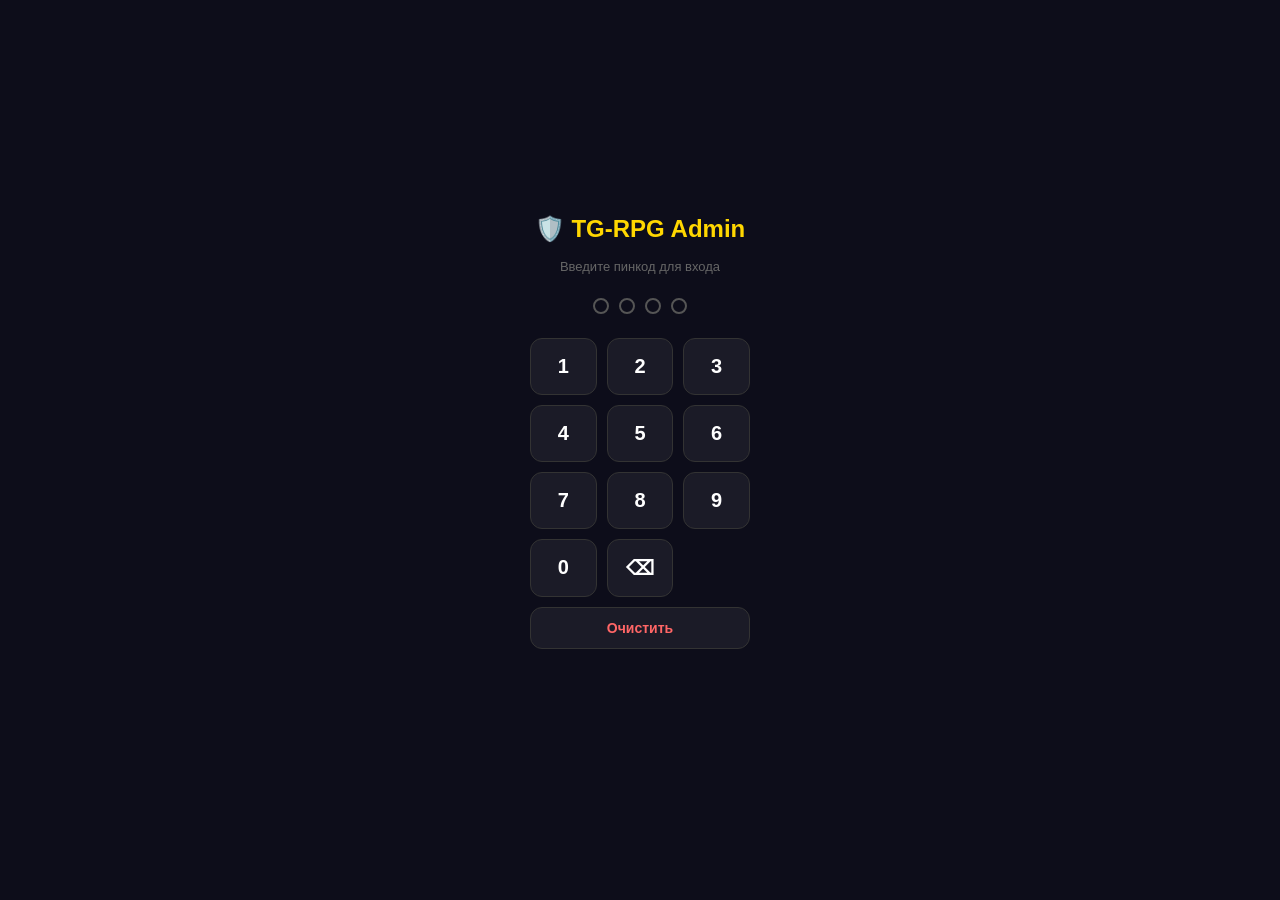
<file: admin.html>
<!DOCTYPE html>
<html lang="ru">
<head>
<meta charset="UTF-8">
<meta name="viewport" content="width=device-width, initial-scale=1.0">
<title>TG-RPG Admin</title>
<script src="js/config.js?v=5.6.3"></script>
<script src="js/config/TilesConfig.js?v=5.6.3"></script>
<script src="js/config/ClassesConfig.js?v=5.6.3"></script>
<script src="js/config/ItemsConfig.js?v=5.6.3"></script>
<script src="js/config/MastersConfig.js?v=5.6.3"></script>
<script src="js/config/EnemiesConfig.js?v=5.6.3"></script>
<script src="js/config/NamesConfig.js?v=5.6.3"></script>
<script src="js/utils/SpriteConfig.js?v=5.6.3"></script>
<script src="js/utils/SpriteEngine.js?v=5.6.3"></script>
<style>
*, *::before, *::after { box-sizing: border-box; margin: 0; padding: 0; }
body { font-family: -apple-system, 'Segoe UI', sans-serif; background: #0d0d1a; color: #ddd; min-height: 100vh; }

/* ── Авторизация ── */
#auth-wall {
    display: flex; flex-direction: column; align-items: center; justify-content: center;
    min-height: 100vh; gap: 16px; padding: 32px;
}
#auth-wall h1 { font-size: 24px; color: #ffd700; }
#auth-wall p  { font-size: 13px; color: #666; text-align: center; }
.pin-display {
    display: flex; gap: 10px; margin: 8px 0;
}
.pin-dot {
    width: 16px; height: 16px; border-radius: 50%;
    border: 2px solid #555; background: transparent;
    transition: background .15s;
}
.pin-dot.filled { background: #ffd700; border-color: #ffd700; }
.pin-pad {
    display: grid; grid-template-columns: repeat(3, 1fr);
    gap: 10px; width: 220px;
}
.pin-key {
    padding: 16px; border-radius: 12px; border: 1px solid #333;
    background: rgba(255,255,255,.06); color: #fff; font-size: 20px;
    font-weight: 700; cursor: pointer; text-align: center;
    transition: background .1s;
}
.pin-key:active { background: rgba(255,215,0,.2); }
.pin-key.wide { grid-column: span 3; font-size: 14px; padding: 12px; color: #f66; }
.pin-error { color: #f66; font-size: 13px; min-height: 20px; }

/* ── Основной интерфейс ── */
#admin-ui { display: none; }
.admin-header {
    background: rgba(0,0,0,.6); padding: 14px 20px;
    display: flex; align-items: center; justify-content: space-between;
    border-bottom: 1px solid rgba(255,255,255,.08); position: sticky; top: 0; z-index: 10;
}
.admin-header h1 { font-size: 18px; color: #ffd700; }
.admin-header .actions { display: flex; gap: 8px; }
.btn { padding: 8px 16px; border-radius: 10px; border: none; font-size: 13px; font-weight: 700; cursor: pointer; }
.btn-primary { background: linear-gradient(135deg,#ffd700,#ff8800); color: #111; }
.btn-danger { background: rgba(200,50,50,.2); color: #f88; border: 1px solid rgba(200,50,50,.3); }
.btn-secondary { background: rgba(255,255,255,.07); color: #aaa; border: 1px solid rgba(255,255,255,.1); }
.btn:active { opacity: .75; }

.tabs {
    display: flex; gap: 0; padding: 0 20px;
    border-bottom: 1px solid rgba(255,255,255,.08);
    background: rgba(0,0,0,.3);
    overflow-x: auto;
}
.tab {
    padding: 12px 18px; font-size: 13px; font-weight: 600; color: #666;
    cursor: pointer; border-bottom: 2px solid transparent; white-space: nowrap;
    transition: color .15s;
}
.tab.active { color: #ffd700; border-color: #ffd700; }

.tab-content { display: none; padding: 20px; max-width: 700px; }
.tab-content.active { display: block; }

/* ── Карточка анимации ── */
.anim-card {
    background: rgba(255,255,255,.04); border: 1px solid rgba(255,255,255,.08);
    border-radius: 12px; padding: 16px; margin-bottom: 12px;
}
.anim-card h3 { font-size: 13px; color: #ffd700; margin-bottom: 12px; text-transform: uppercase; letter-spacing: 1px; }
.anim-row { display: flex; gap: 10px; align-items: center; flex-wrap: wrap; margin-bottom: 8px; }
.anim-row label { font-size: 11px; color: #666; width: 100%; }
.field-group { display: flex; flex-direction: column; gap: 4px; flex: 1; min-width: 80px; }
.field-group span { font-size: 10px; color: #555; }
input[type="text"], input[type="number"], select {
    background: #1a1a2e; border: 1px solid #333; border-radius: 8px;
    color: #ddd; font-size: 13px; padding: 8px 10px; width: 100%;
}
input:focus, select:focus { outline: none; border-color: #ffd700; }
select option { background: #1a1a2e; }
.preview-mini {
    width: 48px; height: 48px; border-radius: 8px; border: 1px solid #333;
    background: rgba(255,255,255,.03); image-rendering: pixelated;
    flex-shrink: 0;
}
.status-ok  { color: #4f4; font-size: 11px; }
.status-err { color: #f66; font-size: 11px; }
.status-na  { color: #666; font-size: 11px; }

/* ── Звуки ── */
.sound-list { display: flex; flex-wrap: wrap; gap: 8px; margin-top: 8px; }
.sound-chip {
    padding: 6px 12px; border-radius: 20px; border: 1px solid #333;
    background: rgba(255,255,255,.05); color: #aaa; font-size: 12px; cursor: pointer;
    transition: background .1s;
}
.sound-chip:active { background: rgba(255,215,0,.15); }

.section-title { font-size: 11px; color: #555; text-transform: uppercase; letter-spacing: 1.5px; margin: 16px 0 8px; }
.saved-badge {
    position: fixed; bottom: 20px; left: 50%; transform: translateX(-50%);
    background: rgba(80,200,80,.9); color: #111; padding: 8px 20px; border-radius: 20px;
    font-size: 13px; font-weight: 700; opacity: 0; transition: opacity .3s; pointer-events: none; z-index: 999;
}
.saved-badge.show { opacity: 1; }
</style>
</head>
<body>

<!-- ── АВТОРИЗАЦИЯ ── -->
<div id="auth-wall">
    <h1>🛡️ TG-RPG Admin</h1>
    <p id="auth-status">Введите пинкод для входа</p>
    <div class="pin-display" id="pin-display">
        <div class="pin-dot" id="pd0"></div>
        <div class="pin-dot" id="pd1"></div>
        <div class="pin-dot" id="pd2"></div>
        <div class="pin-dot" id="pd3"></div>
    </div>
    <div class="pin-pad">
        <div class="pin-key" onclick="pinKey(1)">1</div>
        <div class="pin-key" onclick="pinKey(2)">2</div>
        <div class="pin-key" onclick="pinKey(3)">3</div>
        <div class="pin-key" onclick="pinKey(4)">4</div>
        <div class="pin-key" onclick="pinKey(5)">5</div>
        <div class="pin-key" onclick="pinKey(6)">6</div>
        <div class="pin-key" onclick="pinKey(7)">7</div>
        <div class="pin-key" onclick="pinKey(8)">8</div>
        <div class="pin-key" onclick="pinKey(9)">9</div>
        <div class="pin-key" onclick="pinKey(0)">0</div>
        <div class="pin-key" onclick="pinBackspace()">⌫</div>
        <div class="pin-key wide" onclick="pinClear()">Очистить</div>
    </div>
    <div class="pin-error" id="pin-error"></div>
</div>

<!-- ── ADMIN UI ── -->
<div id="admin-ui">
    <div class="admin-header">
        <h1>⚙️ TG-RPG Admin</h1>
        <div class="actions">
            <button class="btn btn-primary" onclick="saveAll()">💾 Сохранить</button>
            <button class="btn btn-danger" onclick="resetAll()">↺ Сброс</button>
            <button class="btn btn-secondary" onclick="logout()">Выйти</button>
        </div>
    </div>

    <div class="tabs">
        <div class="tab active" onclick="showTab('heroes')">⚔️ Герои</div>
        <div class="tab" onclick="showTab('projectiles')">🏹 Снаряды</div>
        <div class="tab" onclick="showTab('sounds')">🔊 Звуки</div>
        <div class="tab" onclick="showTab('names')">✏️ Названия</div>
        <div class="tab" onclick="showTab('pin')">🔑 Пинкод</div>
    </div>

    <div id="tab-heroes" class="tab-content active"></div>
    <div id="tab-projectiles" class="tab-content"></div>
    <div id="tab-sounds" class="tab-content"></div>
    <div id="tab-names" class="tab-content"></div>
    <div id="tab-pin" class="tab-content">
        <div class="section-title">Изменить пинкод</div>
        <div style="display:flex;gap:10px;align-items:flex-end;flex-wrap:wrap">
            <div class="field-group">
                <span>Новый пинкод (4-6 цифр)</span>
                <input type="number" id="new-pin" placeholder="1234" style="max-width:140px">
            </div>
            <button class="btn btn-primary" onclick="changePin()">Сохранить пин</button>
        </div>
        <div id="pin-change-status" style="margin-top:8px;font-size:12px;color:#4f4"></div>
    </div>

    <div class="saved-badge" id="saved-badge">✅ Конфиг сохранён</div>
</div>

<script src="js/telegram/Auth.js?v=5.6.3"></script>
<script>
// ============================================================
//  АВТОРИЗАЦИЯ
// ============================================================
const ADMIN_PIN_KEY  = 'tg_rpg_admin_pin';
const ADMIN_AUTH_KEY = 'tg_rpg_admin_auth';
const DEFAULT_PIN    = '1234';
// Вставь свой Telegram ID сюда:
const ADMIN_TG_IDS   = [];  // например [123456789]

let pinBuffer = '';

function getStoredPin() {
    return localStorage.getItem(ADMIN_PIN_KEY) || DEFAULT_PIN;
}

function checkTgAuth() {
    try {
        const tgUser = window.Telegram?.WebApp?.initDataUnsafe?.user;
        if (tgUser && ADMIN_TG_IDS.includes(tgUser.id)) {
            enterAdmin();
            return true;
        }
    } catch(e) {}
    return false;
}

function pinKey(n) {
    if (pinBuffer.length >= 6) return;
    pinBuffer += n;
    updatePinDisplay();
    if (pinBuffer.length >= 4) setTimeout(tryPin, 200);
}

function pinBackspace() {
    pinBuffer = pinBuffer.slice(0, -1);
    updatePinDisplay();
    document.getElementById('pin-error').textContent = '';
}

function pinClear() {
    pinBuffer = '';
    updatePinDisplay();
    document.getElementById('pin-error').textContent = '';
}

function updatePinDisplay() {
    for (let i = 0; i < 4; i++) {
        document.getElementById('pd' + i).classList.toggle('filled', i < pinBuffer.length);
    }
}

function tryPin() {
    if (pinBuffer === getStoredPin()) {
        sessionStorage.setItem(ADMIN_AUTH_KEY, '1');
        enterAdmin();
    } else if (pinBuffer.length >= 4) {
        document.getElementById('pin-error').textContent = '❌ Неверный пинкод';
        pinBuffer = '';
        updatePinDisplay();
    }
}

function enterAdmin() {
    document.getElementById('auth-wall').style.display = 'none';
    document.getElementById('admin-ui').style.display = 'block';
    buildUI();
}

function logout() {
    sessionStorage.removeItem(ADMIN_AUTH_KEY);
    location.reload();
}

function changePin() {
    const val = document.getElementById('new-pin').value.trim();
    if (val.length < 4 || val.length > 6 || !/^\d+$/.test(val)) {
        document.getElementById('pin-change-status').style.color = '#f66';
        document.getElementById('pin-change-status').textContent = 'Пинкод должен быть от 4 до 6 цифр';
        return;
    }
    localStorage.setItem(ADMIN_PIN_KEY, val);
    document.getElementById('pin-change-status').style.color = '#4f4';
    document.getElementById('pin-change-status').textContent = '✅ Пинкод сохранён';
}

// Проверка сессии
if (sessionStorage.getItem(ADMIN_AUTH_KEY)) {
    enterAdmin();
} else {
    checkTgAuth();
}

// ============================================================
//  ПОСТРОЕНИЕ UI
// ============================================================
const ANIMS = ['idle', 'walk', 'attack', 'ability', 'death'];
const ANIM_LABELS = { idle:'Стоит', walk:'Ходьба', attack:'Атака', ability:'Навык', death:'Смерть' };
const HERO_KEYS = ['hero_warrior', 'hero_archer', 'hero_mage'];
const HERO_LABELS = { hero_warrior:'⚔️ Мечник', hero_archer:'🏹 Лучник', hero_mage:'🔮 Маг' };
const PROJ_KEYS   = ['projectile_arrow', 'projectile_fireball'];
const PROJ_LABELS = { projectile_arrow:'🏹 Стрела', projectile_fireball:'🔥 Файрбол' };
const PROJ_PHASES = ['fly', 'hit'];
const PHASE_LABELS = { fly:'Полёт', hit:'Попадание' };

const SOUND_OPTIONS = ['null', 'hit', 'crit', 'kill', 'portal', 'pickup', 'levelup'];

// Рабочая копия конфига в памяти
let editConfig = {};

let editNames = {};

function buildUI() {
    editConfig = JSON.parse(JSON.stringify(spriteConfig));
    editNames  = JSON.parse(JSON.stringify(namesConfig));
    buildHeroTab();
    buildProjectileTab();
    buildSoundsTab();
    buildNamesTab();
}

function buildNamesTab() {
    const el = document.getElementById('tab-names');

    const sections = [
        { key: 'heroes',    label: '⚔️ Классы героев',    fields: [
            { id:'warrior', label:'Мечник' },
            { id:'archer',  label:'Лучник' },
            { id:'mage',    label:'Маг'    },
        ]},
        { key: 'npcs',      label: '🧑 NPC',               fields: [
            { id:'0',       label:'Торговец' },
            { id:'1',       label:'Старейшина' },
            { id:'smith',   label:'Кузнец (внутри кузницы)' },
            { id:'elf',     label:'Эльф (внутри шатра)' },
            { id:'witch',   label:'Колдунья (внутри башни)' },
        ]},
        { key: 'buildings', label: '🏠 Здания', fields: [
            { id:'smith',   label:'Кузница' },
            { id:'elf',     label:'Шатёр эльфа' },
            { id:'witch',   label:'Башня колдуньи' },
        ]},
    ];

    el.innerHTML = sections.map(sec => `
        <div class="section-title">${sec.label}</div>
        ${sec.fields.map(f => {
            const cur = (editNames[sec.key] || {})[f.id] || {};
            return `<div class="anim-card" style="padding:12px 16px">
                <div style="font-size:12px;color:#888;margin-bottom:8px">${f.label}</div>
                <div class="anim-row">
                    <div class="field-group" style="max-width:56px">
                        <span>Иконка</span>
                        <input type="text" value="${cur.icon||''}" placeholder="⚔️"
                            data-ns="${sec.key}" data-nid="${f.id}" data-nf="icon" style="max-width:56px;font-size:18px;text-align:center">
                    </div>
                    <div class="field-group">
                        <span>Название</span>
                        <input type="text" value="${cur.name||''}" placeholder="${f.label}"
                            data-ns="${sec.key}" data-nid="${f.id}" data-nf="name">
                    </div>
                    ${cur.label !== undefined || (editNames[sec.key]||{})[f.id]?.label !== undefined ? `
                    <div class="field-group">
                        <span>Подпись (тултип)</span>
                        <input type="text" value="${cur.label||''}" placeholder="Магазин"
                            data-ns="${sec.key}" data-nid="${f.id}" data-nf="label">
                    </div>` : ''}
                </div>
            </div>`;
        }).join('')}
    `).join('');

    // Слушатели для полей имён
    el.querySelectorAll('[data-ns][data-nid][data-nf]').forEach(inp => {
        inp.addEventListener('input', () => {
            const { ns, nid, nf } = inp.dataset;
            if (!editNames[ns]) editNames[ns] = {};
            if (!editNames[ns][nid]) editNames[ns][nid] = {};
            editNames[ns][nid][nf] = inp.value;
        });
    });
}

function buildHeroTab() {
    const el = document.getElementById('tab-heroes');
    el.innerHTML = HERO_KEYS.map(hk => `
        <div class="section-title">${HERO_LABELS[hk]}</div>
        ${ANIMS.map(anim => buildAnimCard(hk, anim)).join('')}
    `).join('');
    attachListeners();
}

function buildProjectileTab() {
    const el = document.getElementById('tab-projectiles');
    el.innerHTML = PROJ_KEYS.map(pk => `
        <div class="section-title">${PROJ_LABELS[pk]}</div>
        ${PROJ_PHASES.map(phase => buildAnimCard(pk, phase, PHASE_LABELS[phase])).join('')}
    `).join('');
    attachListeners();
}

function buildAnimCard(spriteKey, anim, labelOverride) {
    const cfg = ((editConfig[spriteKey] || {})[anim]) || {};
    const label = labelOverride || ANIM_LABELS[anim] || anim;
    const fileVal   = cfg.file   || '';
    const colsVal   = cfg.cols   || 4;
    const fpsVal    = cfg.fps    || 8;
    const soundVal  = cfg.sound  || 'null';
    const rowVal    = cfg.row    !== undefined ? cfg.row : 0;
    const rotateVal = cfg.rotate ? 'checked' : '';

    const fileOk = fileVal
        ? `<span class="status-ok">📁 ${fileVal}</span>`
        : `<span class="status-na">нет файла</span>`;

    const soundSelect = `<select data-key="${spriteKey}" data-anim="${anim}" data-field="sound">
        ${SOUND_OPTIONS.map(s => `<option value="${s}" ${soundVal===s?'selected':''}>${s==='null'?'🔇 без звука':'🔊 '+s}</option>`).join('')}
    </select>`;

    const hasRotate = spriteKey.startsWith('projectile_');

    return `<div class="anim-card">
        <h3>${label}</h3>
        <div class="anim-row">
            <div class="field-group" style="flex:3">
                <span>Файл (в assets/sprites/)</span>
                <input type="text" value="${fileVal}" placeholder="warrior_idle.png"
                    data-key="${spriteKey}" data-anim="${anim}" data-field="file">
            </div>
            <div class="field-group">
                <span>Кадров</span>
                <input type="number" value="${colsVal}" min="1" max="32" style="max-width:70px"
                    data-key="${spriteKey}" data-anim="${anim}" data-field="cols">
            </div>
            <div class="field-group">
                <span>FPS</span>
                <input type="number" value="${fpsVal}" min="1" max="60" style="max-width:70px"
                    data-key="${spriteKey}" data-anim="${anim}" data-field="fps">
            </div>
            <div class="field-group">
                <span>Строка (row)</span>
                <input type="number" value="${rowVal}" min="0" max="99" style="max-width:70px"
                    data-key="${spriteKey}" data-anim="${anim}" data-field="row">
            </div>
        </div>
        <div class="anim-row">
            <div class="field-group" style="flex:2">
                <span>Звук</span>
                ${soundSelect}
            </div>
            ${hasRotate ? `<div class="field-group">
                <span>Вращать по направлению</span>
                <label style="display:flex;align-items:center;gap:6px;padding-top:4px">
                    <input type="checkbox" ${rotateVal}
                        data-key="${spriteKey}" data-anim="${anim}" data-field="rotate">
                    <span style="font-size:12px">да</span>
                </label>
            </div>` : ''}
            <div>${fileOk}</div>
        </div>
    </div>`;
}

function buildSoundsTab() {
    const el = document.getElementById('tab-sounds');
    el.innerHTML = `
        <div class="section-title">Доступные звуковые ключи</div>
        <div class="sound-list">
            ${SOUND_OPTIONS.filter(s=>s!=='null').map(s => `
                <div class="sound-chip" title="${s}">🔊 ${s}</div>
            `).join('')}
        </div>
        <p style="margin-top:16px;font-size:12px;color:#555">
            Звуки задаются через имена ключей (hit, crit, kill, portal, pickup, levelup).<br>
            Привязка к анимации — в карточках вкладок Герои/Снаряды.
        </p>
    `;
}

function attachListeners() {
    document.querySelectorAll('[data-key][data-anim][data-field]').forEach(el => {
        el.addEventListener('change', () => {
            const { key, anim, field } = el.dataset;
            if (!editConfig[key]) editConfig[key] = {};
            if (!editConfig[key][anim]) editConfig[key][anim] = {};
            let val = el.type === 'checkbox' ? el.checked
                    : el.type === 'number'   ? Number(el.value)
                    : el.value === 'null'    ? null
                    : el.value;
            editConfig[key][anim][field] = val;
        });
    });
}

function showTab(name) {
    const tabNames = ['heroes','projectiles','sounds','names','pin'];
    document.querySelectorAll('.tab').forEach((t,i) => {
        t.classList.toggle('active', tabNames[i] === name);
    });
    document.querySelectorAll('.tab-content').forEach(el => el.classList.remove('active'));
    document.getElementById('tab-' + name).classList.add('active');
}

function saveAll() {
    spriteConfig = JSON.parse(JSON.stringify(editConfig));
    saveSpriteConfig();
    namesConfig = JSON.parse(JSON.stringify(editNames));
    saveNamesConfig();
    const badge = document.getElementById('saved-badge');
    badge.classList.add('show');
    setTimeout(() => badge.classList.remove('show'), 2000);
}

function resetAll() {
    if (!confirm('Сбросить весь конфиг (спрайты и названия) к умолчаниям?')) return;
    resetSpriteConfig();
    resetNamesConfig();
    editConfig = JSON.parse(JSON.stringify(spriteConfig));
    editNames  = JSON.parse(JSON.stringify(namesConfig));
    buildUI();
}
</script>
</body>
</html>
</file>
